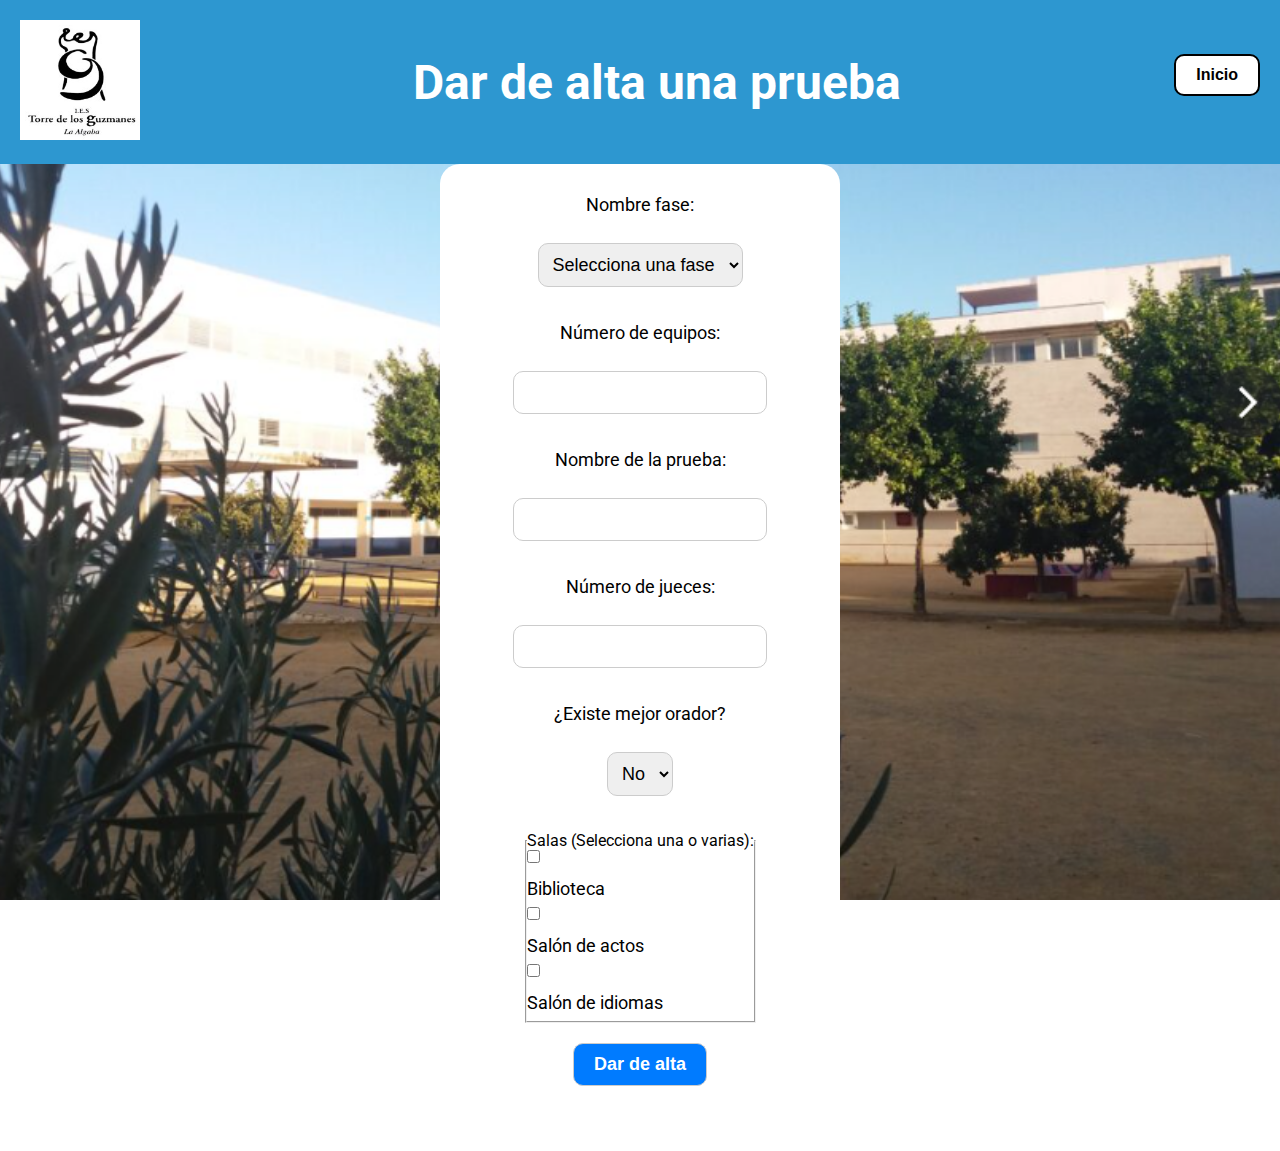
<file: LENGUAJE_DE_MARCAS/AltaPrueba.html>
<!DOCTYPE html>
<html lang="es">
<head>
    <meta charset="UTF-8">
    <meta name="viewport" content="width=device-width, initial-scale=1.0">
    <title>Dar de alta una prueba</title>
    <link rel="stylesheet" href="css/styles.css">
    <link href="https://fonts.googleapis.com/css2?family=Roboto:wght@400;700&display=swap" rel="stylesheet">
</head>
<body>
    <header>
        <a href="https://blogsaverroes.juntadeandalucia.es/iestorrredelosguzmanes/" target="_blank">
            <img src="img/logo.png" alt="Logotipo Instituto" id="logo">
        </a>
        <h1>Dar de alta una prueba</h1>
        <div class="contenedorBotonInicio">
            <button class="botonInicio" onclick="goHome()">Inicio</button>
        </div>
    </header>

    <main>
        <div class="contenedorFormulario">
            <form action="ProyectoServlet/insertarPrueba" method="POST">
                
               <label for="nombreFase">Nombre fase:</label>
				<select id="nombreFase" name="idFase" onchange="actualizarEquipos()" required>
				    <option value="">Selecciona una fase</option>
				    <option value="1">Primera Fase</option>
				    <option value="2">Segunda Fase</option>
				    <option value="3">Semifinal</option>
				    <option value="4">Final</option>
				</select>
               

                <label for="numEquipos">Número de equipos:</label>
                <input type="number" id="numEquipos" name="numEquipos" readonly>

              <label for="nombrePrueba">Nombre de la prueba:</label>
			  <input type="text" id="nombrePrueba" name="nombrePrueba" required>
              

                <label for="numeroJueces">Número de jueces:</label>
                <input type="number" id="numeroJueces" name="numeroJueces" min="1" required>

                <label for="mejorOrador">¿Existe mejor orador?</label>
                <select id="mejorOrador" name="mejorOrador">
                    <option value="false">No</option>
                    <option value="true">Sí</option>
                </select>

                <fieldset>
                    <legend>Salas (Selecciona una o varias):</legend>
                    <div class="marcadorSalas">
                        <input type="checkbox" id="sala1" name="salas[]" value="Biblioteca">
                        <label for="sala1">Biblioteca</label>
                        <input type="checkbox" id="sala2" name="salas[]" value="Salon de actos">
                        <label for="sala2">Salón de actos</label>
                        <input type="checkbox" id="sala3" name="salas[]" value="Salon de idiomas">
                        <label for="sala3">Salón de idiomas</label>
                    </div>
                </fieldset>

                <button type="submit">Dar de alta</button>
            </form>
            <div id="mensaje"></div>
        </div>
    </main>

    <script>
    function goHome() {
        window.location.href = "inicio.html";
    }

    const pruebasPorFase = {
        "Primera Fase": ["Mejor Introducción", "Debate inicial", "Mejor Refutación"],
        "Segunda Fase": ["Mejor Argumentación", "Contra-Argumentación"],
        "Semifinal": ["Mejor Estrategia"],
        "Final": ["Defensa Final"]
    };

    
    function actualizarEquipos() {
        const faseSeleccionada = document.getElementById("nombreFase").value;
        const numEquipos = document.getElementById("numEquipos");

        switch (faseSeleccionada) {
            case "1":
                numEquipos.value = 16;
                break;
            case "2":
                numEquipos.value = 8;
                break;
            case "3":
                numEquipos.value = 4;
                break;
            case "4":
                numEquipos.value = 2;
                break;
            default:
                numEquipos.value = "";
        }
    }


    
  
    </script>
</body>
</html>
</file>
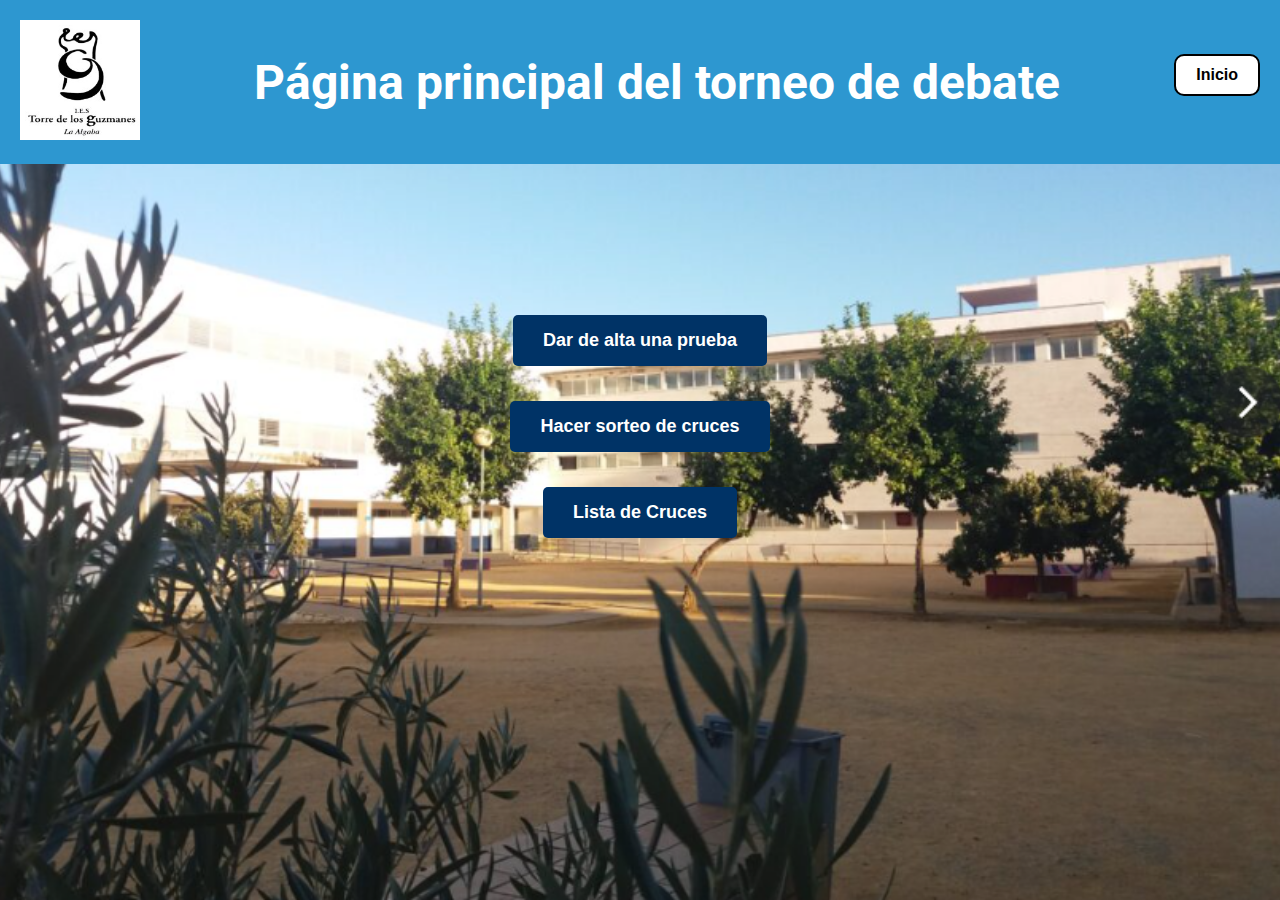
<file: LENGUAJE_DE_MARCAS/indexC.html>
<!DOCTYPE html>
<html lang="es">

<head>
    <meta charset="UTF-8">
    <meta name="viewport" content="width=device-width, initial-scale=1.0">
    <title>Torneo de Debate</title>
    <link rel="stylesheet" href="css/styles.css">
    <link href="https://fonts.googleapis.com/css2?family=Roboto:wght@400;700&display=swap" rel="stylesheet">
</head>

<body>
    <header>
        <a href="https://blogsaverroes.juntadeandalucia.es/iestorrredelosguzmanes/" target="_blank">
            <img src="img/logo.png" alt="Logotipo Instituto" id="logo">
        </a>
        <h1>Página principal del torneo de debate</h1>
        <div class="contenedorBotonInicio">
            <button onclick="goHome()">Inicio</button>
        </div>
    </header>

    <principal>
        <div class="cajaDeBotones">
            <button class="botones" onclick="window.location.href='/ejemplo/AltaPrueba.html'">Dar de alta una prueba</button>
            <button class="botones" onclick="window.location.href='/ejemplo/SorteoCruce.html'">Hacer sorteo de cruces</button>
            <button class="botones" onclick="window.location.href='/ejemplo/ListaCruces.html'">Lista de Cruces</button>
        </div>
    </principal>

   
    <div id="mensaje" style="color: green; font-weight: bold;"></div>
</body>

<script>
    const params = new URLSearchParams(window.location.search);
    const mensaje = params.get("mensaje");
    const divMensaje = document.getElementById("mensaje");

    if (mensaje === "exito") {
        divMensaje.textContent = "¡Sorteo realizado con éxito!";
        divMensaje.style.color = "green";
    } else if (mensaje === "error") {
        divMensaje.textContent = "Error al realizar el sorteo. Verifica los datos o la conexión.";
        divMensaje.style.color = "red";
    }

    setTimeout(() => divMensaje.textContent = "", 4000);
</script>


</html>
</file>
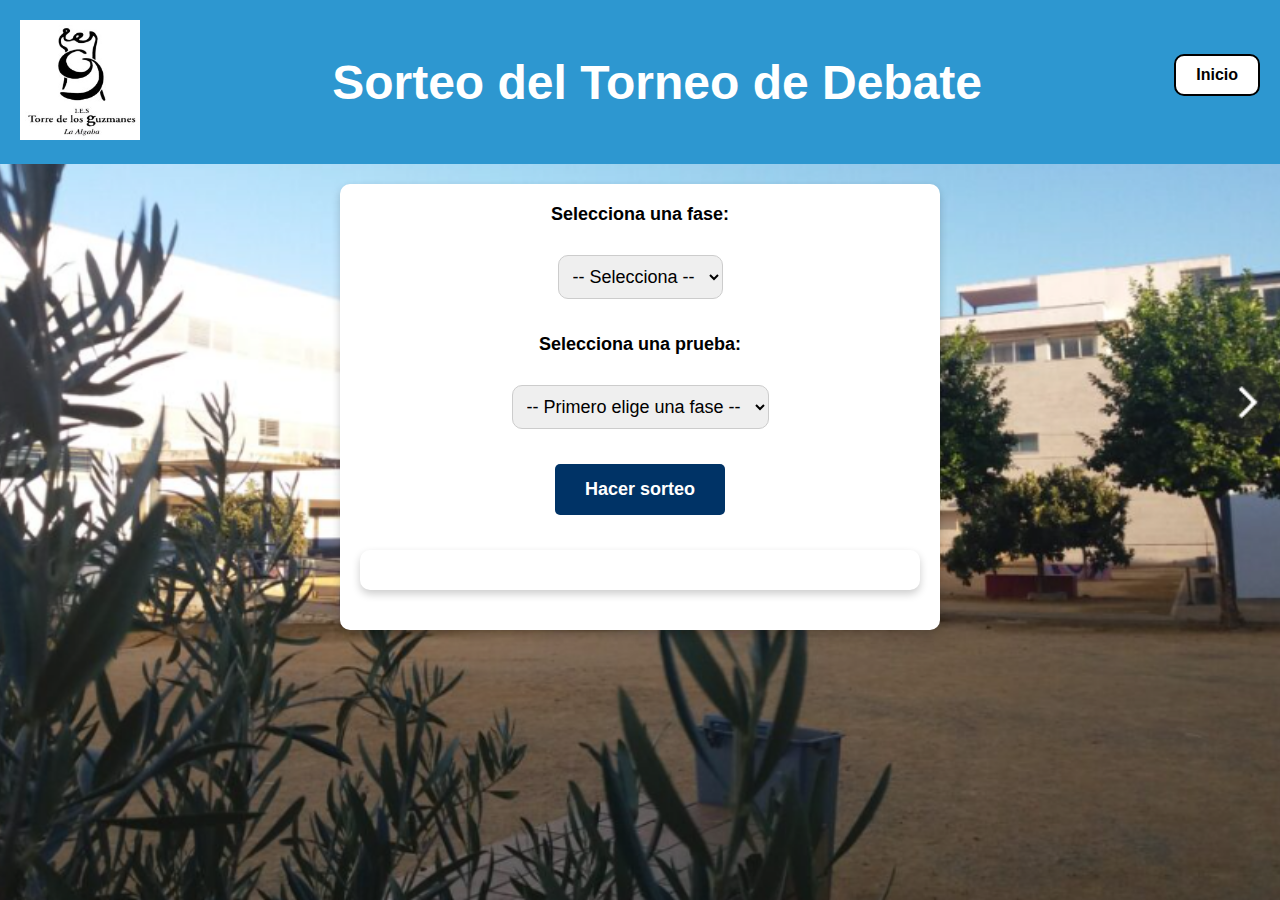
<file: LENGUAJE_DE_MARCAS/SorteoCruce.html>
<!DOCTYPE html>
<html lang="es">
<head>
    <meta charset="UTF-8">
    <meta name="viewport" content="width=device-width, initial-scale=1.0">
    <title>Sorteo del Torneo</title>
    <link rel="stylesheet" href="css/styles.css">
</head>

<body>
    <header>
        <a href="https://blogsaverroes.juntadeandalucia.es/iestorrredelosguzmanes/" target="_blank">
            <img src="img/logo.png" alt="Logotipo Instituto" id="logo">
        </a>
        <h1>Sorteo del Torneo de Debate</h1>
        <div class="contenedorBotonInicio">
            <button onclick="goHome()">Inicio</button>
        </div>
    </header>

    <div id="contenedorSeleccion" class="contenedor-seleccion">
        <form action="ProyectoServlet/insertarCruces" method="POST">
        <label for="fase">Selecciona una fase:</label>
        <select id="fase" name="fase" class="faseSelector" onchange="cargarPruebas()">
            <option value="">-- Selecciona --</option>
            <option value="Primera Fase">Primera Fase</option>
            <option value="Segunda Fase">Segunda Fase</option>
            <option value="Semifinal">Semifinal</option>
            <option value="Final">Final</option>
        </select>
        
        <label for="prueba">Selecciona una prueba:</label>
        <select id="prueba" name="prueba" class="pruebaSelector">
            <option value="">-- Primero elige una fase --</option>
        </select>

        <button class="botones" onclick="realizarSorteo()">Hacer sorteo</button>
  </form>
        <div id="contenedorCruces" class="contenedor-cruces">
            <div id="listadoCruces" class="listadoCruces"></div>
        </div>
    </div>

 
    <script>
        const pruebasPorFase = {
            "Primera Fase": ["Mejor Introducción", "Debate inicial", "Mejor Refutación"],
            "Segunda Fase": ["Mejor Argumentación", "Contra-Argumentación"],
            "Semifinal": ["Mejor Estrategia"],
            "Final": ["Defensa Final"]
        };

        function goHome() {
            window.location.href = 'http://localhost:8080/ejemplo/ProyectoServlet';
        }

        function cargarPruebas() {
            let fase = document.getElementById("fase").value;
            let pruebaSelector = document.getElementById("prueba");
            
            pruebaSelector.innerHTML = "<option value=''>-- Selecciona una prueba --</option>";

            if (pruebasPorFase[fase]) {
                for (let prueba of pruebasPorFase[fase]) {
                    let option = new Option(prueba, prueba);
                    pruebaSelector.appendChild(option);
                }
              } else {
                pruebaSelector.disabled = true;
                pruebaSelector.innerHTML = "<option value=''>-- Primero elige una fase --</option>";
            }
        

        }
    </script>
</body>
</html>
</file>
<file: LENGUAJE_DE_MARCAS/css/styles.css>
* { 
	margin: 0; 
	padding: 0;
	 box-sizing: border-box; 
	 }
	  body { 
	  font-family: 'Roboto', sans-serif;
	   background: url('../img/aaa.png') center/cover no-repeat; background-attachment: fixed; text-align: center; }header { 
	display: flex;
	 justify-content: space-between;
	  align-items: center; 
	  padding: 20px; 
	  background-color: #2d97d0; 
	  color: white; 
	  }
#logo { 
	height: 120px;
	 }
	  h1 { 
	  font-size: 48px;
	   font-weight: bold;
	    }
.contenedorBotonInicio button, .botonInicio { 
	background-color: white; 
	color: black;
	 border: 2px solid black; 
	 padding: 10px 20px; 
	 font-size: 16px;
	  cursor: pointer;
	   transition: 0.3s;
	    } 
	    .contenedorBotonInicio button:hover, .botonInicio:hover { 
	    background-color: #d0e4ff; 
	    color: black; 
	    }
.botones, .botonesIndex { 
	background-color: #003366; 
	color: white; 
	border: none;
	 padding: 15px 30px;
	  font-size: 18px; 
	  cursor: pointer;
	   border-radius: 5px; 
	   transition: 0.3s; 
	   } 
	   .botones:hover, .botonesIndex:hover {
	    background-color: #d0e4ff; 
	    color: black; 
	    }
.cajaDeBotones { 
	display: flex;
	 justify-content: center;
	  align-items: center; 
	  height: 60vh; 
	  flex-direction: column; 
	  gap: 20px; 
	  } 
	  .contenedorBotones { 
	  display: flex; 
	  justify-content: center; 
	  gap: 10px; 
	  }
.contenedorFormulario { 
	background: white; 
	padding: 30px; 
	border-radius: 20px; 
	width: 400px; 
	margin: auto; 
	text-align: center; 
	} 
	form { display: flex; 
	flex-direction: column;
	 gap: 20px; 
	 align-items: center;
	  }
label { 
	font-size: 18px;
	 margin-bottom: 8px; 
	 display: block;
	  }
	   select, input, button {
	    font-size: 18px; 
	    padding: 10px; 
	    border-radius: 10px;
	     border: 1px solid #ccc;
	      margin-bottom: 15px;
	       }
button {
	background-color: #007bff; 
	color: white;
	 font-weight: bold; 
	 padding: 10px 20px;
	  transition: 0.3s; 
	  } button:hover { 
	  background-color: #d0e4ff; 
	  color: black;
	   }
.marcadorSalas { 
	display: flex; 
	flex-direction: column;
	 align-items: flex-start;
	  } 
	  #mensaje {
	   margin-top: 20px;
	    font-size: 18px; 
	    color: green; 
	    }
.contenedor-cruces {
	background-color: white; 
	border-radius: 10px;
	 padding: 20px; 
	 box-shadow: 0px 4px 8px rgba(0, 0, 0, 0.2); 
	 max-width: 600px;
	  margin: 20px auto;
	   text-align: center; 
	   }
.listadoCruces h2 { font-size: 22px; 
color: #333;
 }
 .listadoCruces ul { 
 list-style: none; 
 padding: 0; 
 }
.listadoCruces li { 
	padding: 10px; 
	border-bottom: 1px solid #ddd;
	 font-size: 18px; 
	 font-weight: bold; 
	 }
 .listadoCruces li:last-child { 
 border-bottom: none; 
 }
.contenedor-seleccion { 
	background-color: white; 
	border-radius: 10px;
	 padding: 20px; 
	 box-shadow: 0px 4px 8px rgba(0, 0, 0, 0.2); 
	 max-width: 600px; margin: 20px auto 30px; 
	 text-align: center; 
	 }
.contenedor-seleccion label { 
	font-size: 18px; 
	font-weight: bold; 
	display: block; 
	margin-bottom: 10px; 
	}
.contenedorPruebas { 
	display: flex; 
	flex-wrap: wrap; 
	gap: 20px; 
	justify-content: center;
	 }
.pruebaBox { 
	background-color: white; 
	padding: 15px; 
	border: 2px solid #ccc; 
	border-radius: 8px; 
	box-shadow: 2px 2px 10px rgba(0, 0, 0, 0.1); 
	width: 250px; 
	text-align: center; 
	}
</file>
